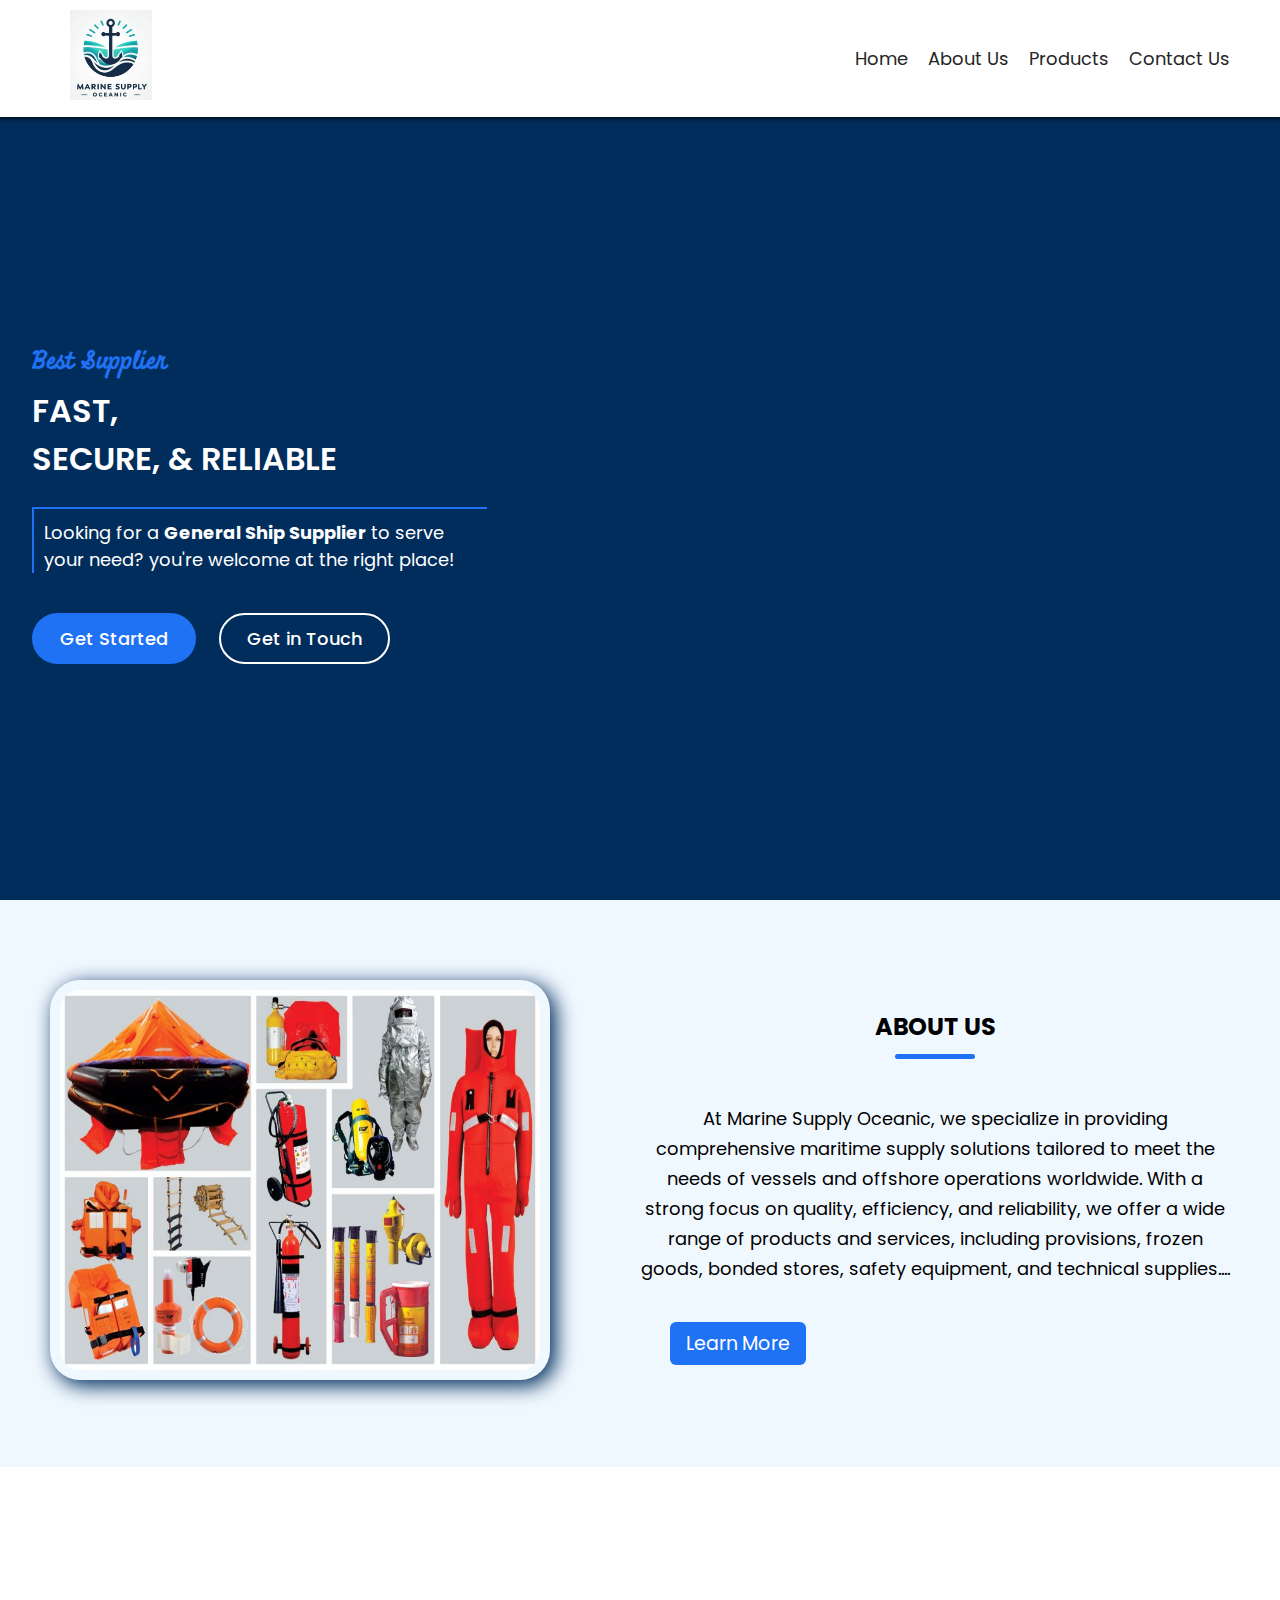
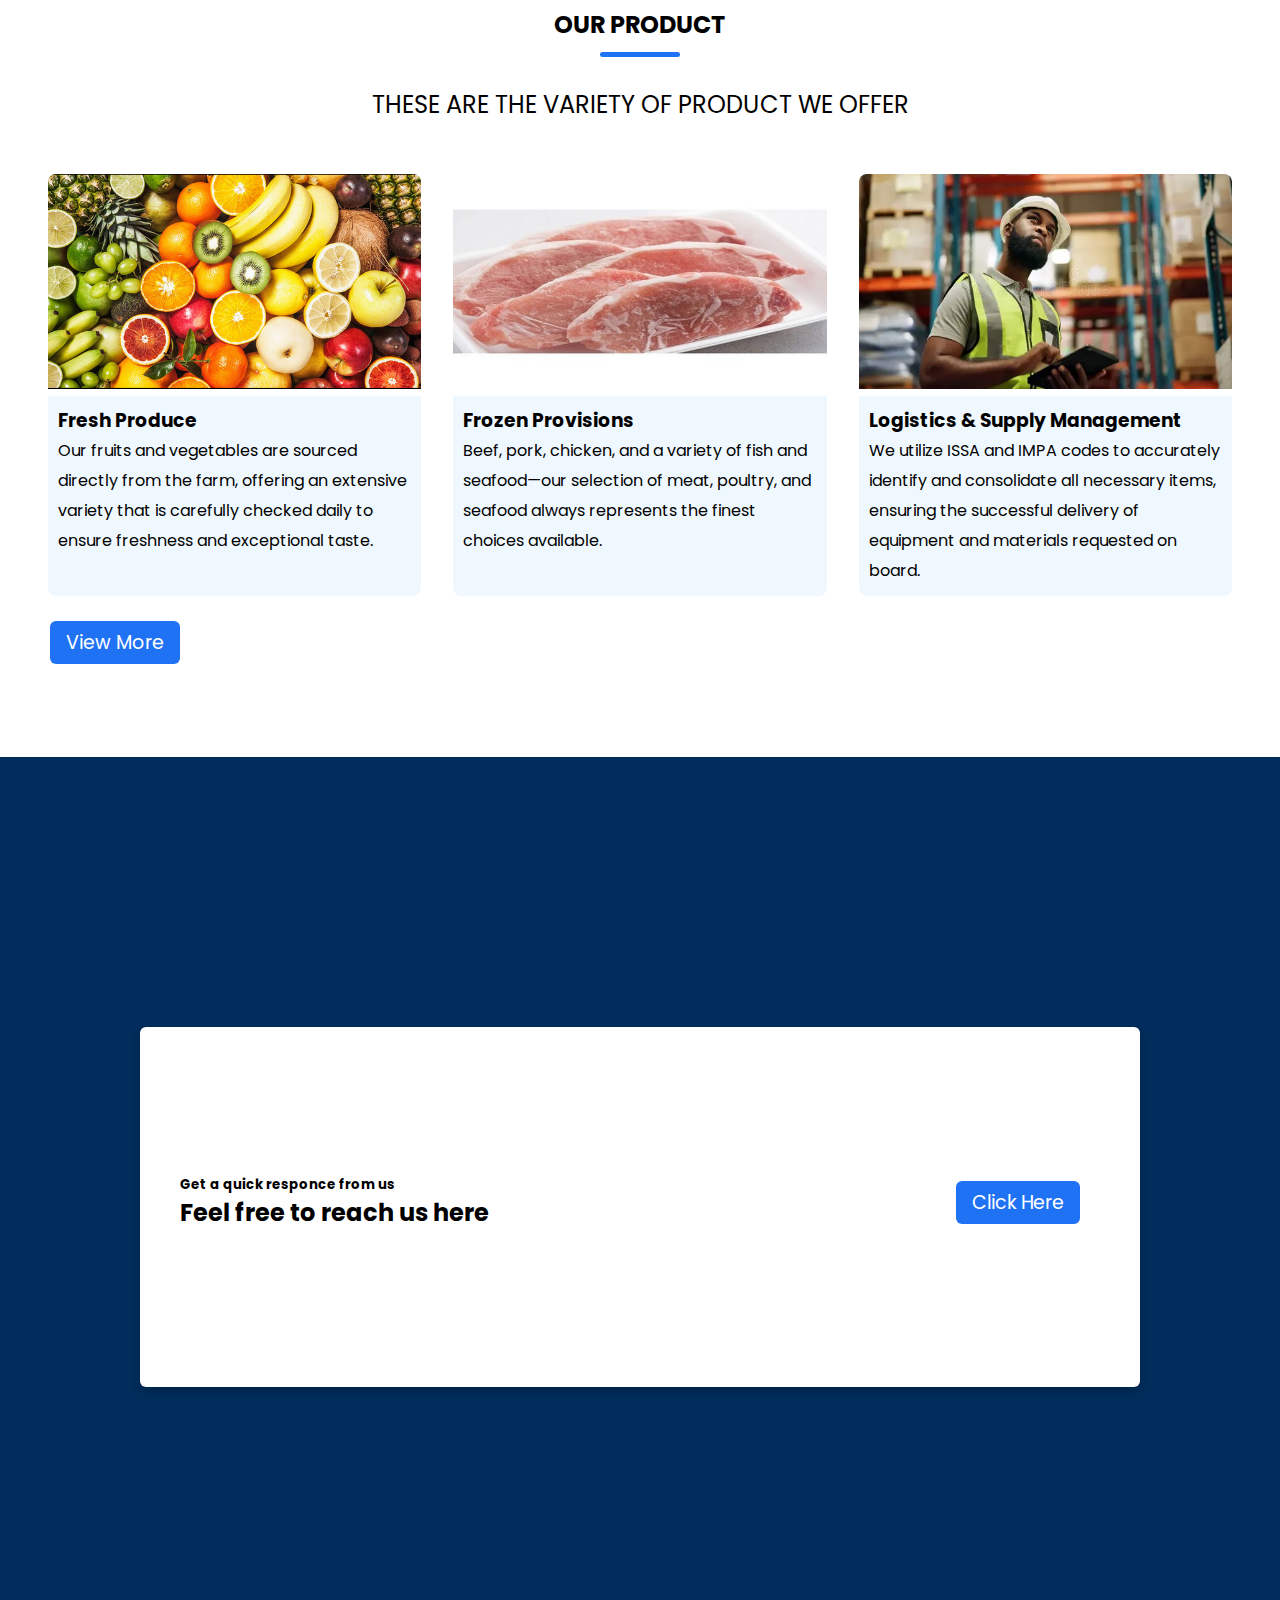
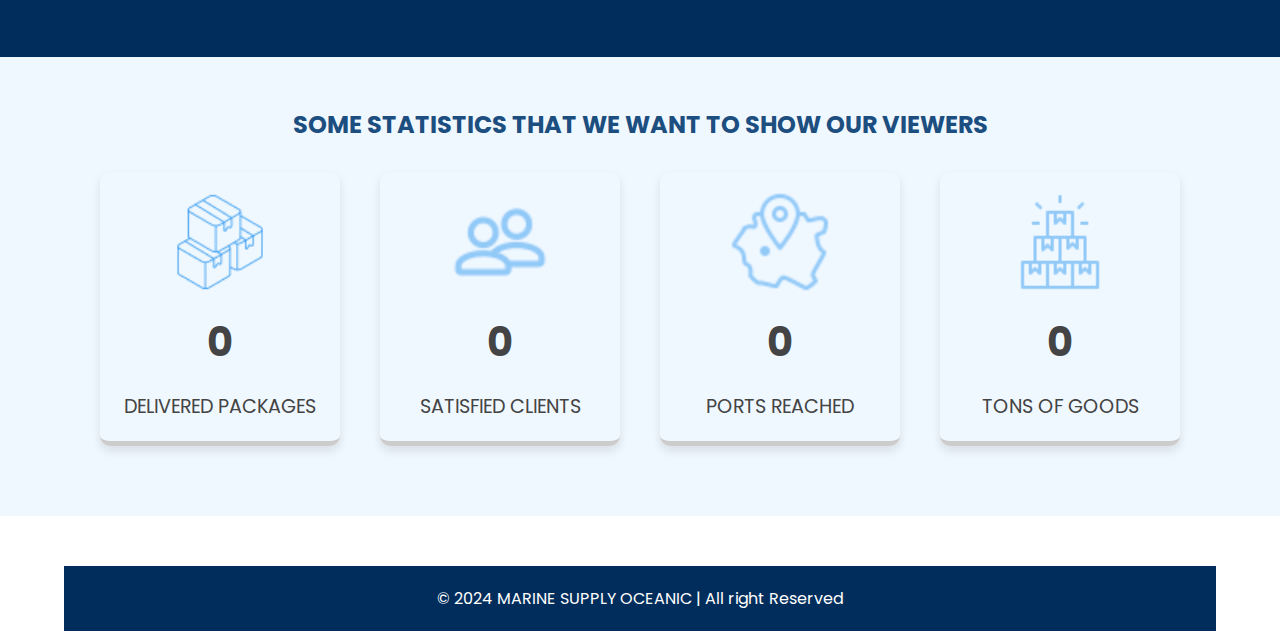
<file: index.html>
<!DOCTYPE html>
<!-- Coding by CodingNepal - youtube.com/@codingnepal -->
<html lang="en">
  <head>
    <meta charset="UTF-8" />
    <meta name="viewport" content="width=device-width, initial-scale=1.0" />
    <meta name="description" content="Marine Supply Oceanic offers reliable and comprehensive maritime supply solutions for vessels and offshore operations. Quality provisions, safety supplies, and technical support.">
    <title>Marine Supply Oceanic - Quality Maritime Supplies & Services</title>
    <!-- For PNG favicon -->
    <link rel="icon" type="image/png" href="images/favicon.jpg">

    <!-- Linking Font Awesome for icons -->
    <link rel="stylesheet" href="https://cdnjs.cloudflare.com/ajax/libs/font-awesome/6.6.0/css/all.min.css" />
    <link rel="stylesheet" href="https://cdnjs.cloudflare.com/ajax/libs/font-awesome/5.15.2/css/all.min.css" />

    <!-- Linking Swiper CSS -->
    <link rel="stylesheet" href="https://cdn.jsdelivr.net/npm/swiper@11/swiper-bundle.min.css" />
    <link rel="stylesheet" href="style.css" />
    <link rel="stylesheet" href="contact.css"> 
    <link rel="stylesheet" href="stats.css"> 
    <link rel="stylesheet" href="mobile.css"> 
    <!-- <link rel="stylesheet" href="animations.css"> -->
    <script type="application/ld+json">
      {
        "@context": "https://schema.org",
        "@type": "Organization",
        "name": "Marine Supply Oceanic",
        "url": "https://marinesupplyoceanic.com",
        "logo": "https://marinesupplyoceanic.com/images/logo.png",
        "sameAs": [
        
          "https://www.facebook.com/MarineSupplyOceanic",
          "https://www.instagram.com/MarineSupplyOceanic"
        ],
        "contactPoint": {
          "@type": "ContactPoint",
          "telephone": "+225 05 04 81 66 00",
          "contactType": "Customer Service"
        }
      }
    </script>
  </head>
  <body>
    <!-- Header / Navbar -->
    <header>
      <nav class="navbar">
        <a href="index.html" class="nav-logo">
          <img src="images/logoMarine.jpg" alt="Marine Supply Oceanic Logo">
          <!-- <h2 class="logo-text">MARINESUPPLY<span>OCEANIC</span></h2> -->
        </a>

        <ul class="nav-menu">

          <li class="nav-item">
            <a href="#" class="nav-link">Home</a>
          </li>
          <li class="nav-item">
            <a href="#about" class="nav-link">About Us</a>
          </li>
          <li class="nav-item">
            <a href="#product" class="nav-link">Products</a>
          </li>
 
          <li class="nav-item">
            <a href="#contact" class="nav-link">Contact Us</a>
          </li>
        </ul>

        <button id="menu-open-button" class="fas fa-bars"></button>
      </nav>
    </header>

    <main>
      <!-- Hero section -->
      <section class="hero-section">
        <div class="section-content">
          <div class="hero-details">
            <h2 class="title">Best Supplier</h2>
            <h3 class="subtitle">FAST,<br>SECURE, & RELIABLE</h3>
            <p class="description" style="border-top: 2px solid #2072f5; border-left: 2px solid #2072f5; border-bottom: none; border-right: none; padding: 10px 0 0 10px;">Looking for a <b>General Ship Supplier</b> to serve your need? you're welcome at the right place!</p>

            <div class="buttons">
              <a href="#about" class="button order-now">Get Started</a>
              <a href="#contact" class="button contact-us">Get in Touch</a>
            </div>
          </div>
          
          <!-- <div class="hero-image-wrapper">
            <img src="images/Screenshot_2024-10-14_171955-removebg-preview.png" alt="shipping" class="hero-image" />
          </div> -->
        </div>
      </section>

      <!-- About section -->
      <section class="about-section" id="about">
        <div class="section-content fade-in">
          <div class="about-image-wrapper">
            <img src="images/general-ship-04.jpg" alt="About" class="about-image" />
          </div>
          <div class="about-details">
              <h2 class="section-title">About Us</h2>
              <p class="text">At Marine Supply Oceanic, we specialize in providing comprehensive maritime supply solutions tailored to meet the needs of vessels and offshore operations worldwide. With a strong focus on quality, efficiency, and reliability, we offer a wide range of products and services, including provisions, frozen goods, bonded stores, safety equipment, and technical supplies....</p>
              <a href="about_us.html" class="button read-more" ;">Learn More</a>
          </div>
        </div>
      </section>

      <!-- Product section -->
      <section class="gallery-section fade-in" id="product">
        <h2 class="section-title">Our Product</h2>
        <p class="section-Stitle">these are the variety of product we offer</p>
        <div class="section-content">
          <div class="gallery-list">
            <div class="gallery-item fade-in">
                <div class="Timage">
                  <img src="images/2-2-2-3foodgroups_fruits_detailfeature.jpg" alt="Gallery Image" class="gallery-image" />
                </div>

                <div class="Texts">
                  <h3>Fresh Produce</h3>
                  <p>Our fruits and vegetables are sourced directly from the farm, offering an extensive variety that is carefully checked daily to ensure freshness and exceptional taste.</p>  
                </div>
            </div>
            
            <div class="gallery-item fade-in">
                <div class="Timage">
                  <img src="images/frozen-meat.jpg" alt="Gallery Image" class="gallery-image" />
                </div>

                <div class="Texts">
                  <h3>Frozen Provisions</h3>
                  <p>Beef, pork, chicken, and a variety of fish and seafood—our selection of meat, poultry, and seafood always represents the finest choices available.</p>
                </div>
            </div>

            <div class="gallery-item fade-in">
                <div class="Timage">
                  <img src="images/supply-chain-warehouse-black-man-tablet-inspection-inventory-online-stock-manufacturing-distribution-person-digital-321054915.webp" alt="Gallery Image" class="gallery-image" />
                </div>

                <div class="Texts">
                   <h3>Logistics & Supply Management</h3>  
                   <p>We utilize ISSA and IMPA codes to accurately identify and consolidate all necessary items, ensuring the successful delivery of equipment and materials requested on board.</p>
                </div>
            </div>
          </div> 
        </div>
        
        <div class="btn">
          <a href="products.html" class="button"; style="margin-left: 50px;"">View More</a>
        </div>
      </section>

      <!-- Contact section -->
      <section class="contact-section fade-in" id="contact">
        <div class="Ccontainer">
          <div class="conta1">
            <h5>Get a quick responce from us</h5>
            <h2>Feel free to reach us here</h2>
          </div>

          <div class="conta2">
            <a href="contact_us.html" class="button">Click Here</a>
          </div>
        </div>
      </section>

      <section class="statistics-section fade-in">
        <h2>Some statistics that we want to show our viewers</h2>
        <!-- <p></p> -->
        <div class="stats-container">
          <div class="stat">
            <div class="icon"><img src="images/icons8-packages-68.png" alt=""></div>
            <p class="stat-number" id="packages">0</p>
            <p class="stat-label">Delivered Packages</p>
          </div>
          <div class="stat">
            <div class="icon"><img style="opacity: 50%;" src="images/icons8-friends-50.png" alt=""></div>
            <p class="stat-number" id="clients">0</p>
            <p class="stat-label">Satisfied Clients</p>
          </div>
          <div class="stat">
            <div class="icon"><img style="opacity: 50%;" src="images/icons8-country-50.png" alt=""></div>
            <p class="stat-number" id="ports">0</p>
            <p class="stat-label">Ports Reached</p>
          </div>
          <div class="stat">
            <div class="icon"><img style="opacity: 50%;" src="images/icons8-goods-64.png" alt=""></div>
            <p class="stat-number" id="goods">0</p>
            <p class="stat-label">Tons of Goods</p>
          </div>
        </div>
      </section>

      <!-- Footer section -->
      <footer class="footer">
        <div class="container2">
          <div class="footer-bottom">
             &copy; 2024 MARINE SUPPLY OCEANIC | All right Reserved
          </div>  
        </div>   
        
        <div class="scroll_btn">
          <img src="images/icons8-arrow-up-38.png" alt="upBtn">
        </div>
      </footer>
    </main>

    <!-- Linking Swiper script -->
    <script src="https://cdn.jsdelivr.net/npm/swiper@11/swiper-bundle.min.js"></script>
    <!-- Linking custom script -->
    <script src="script.js"></script>
    
    <!-- <script>
    </script>  -->
  </body>
</html>
</file>
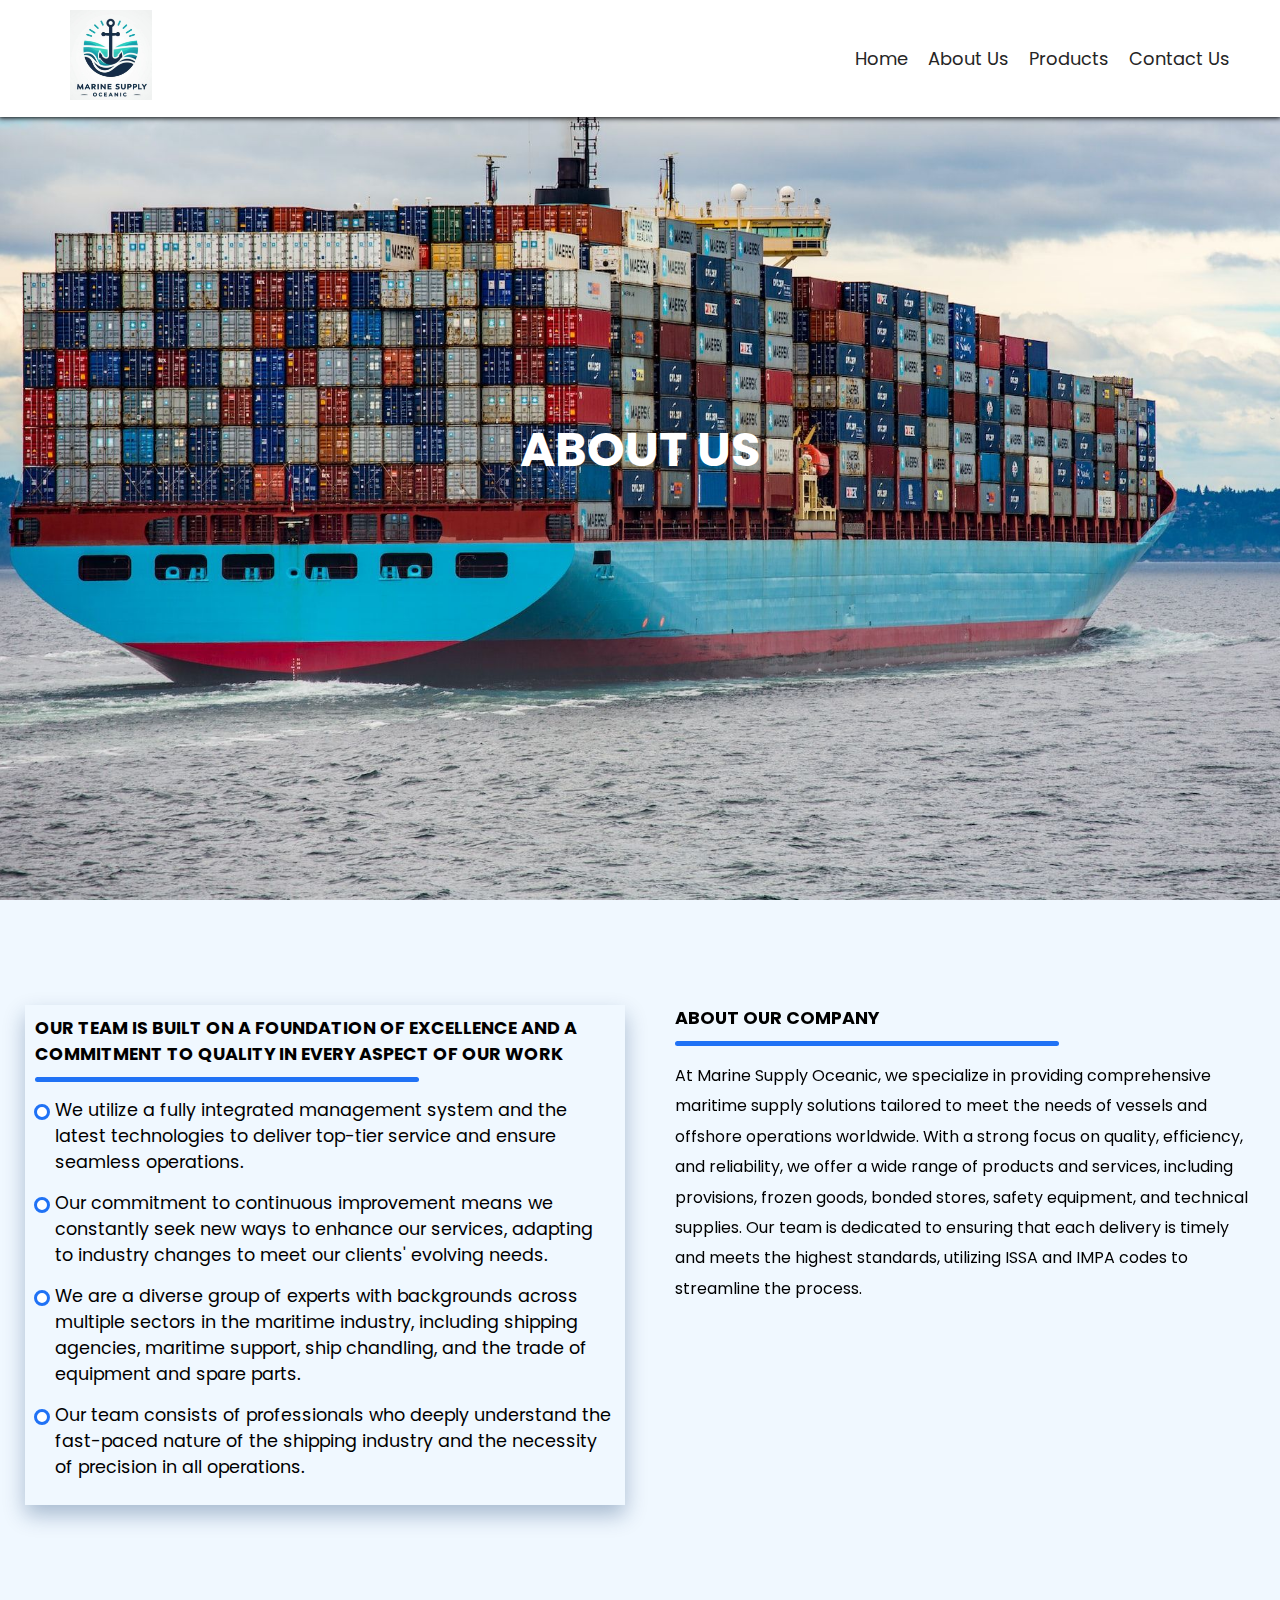
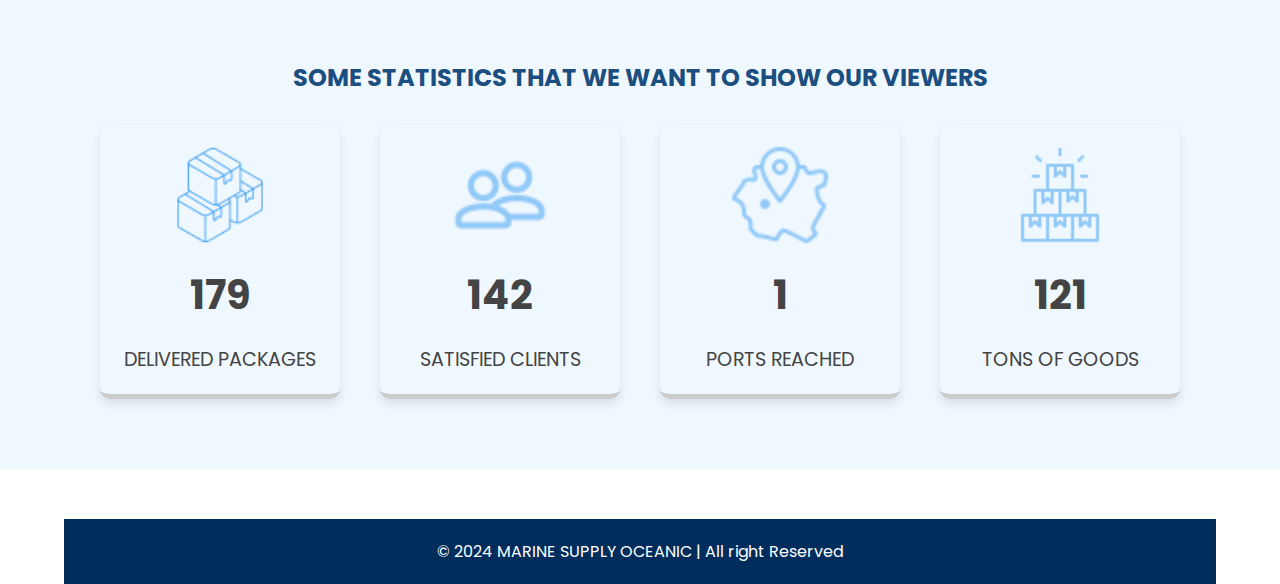
<file: about_us.html>
<!DOCTYPE html>
<html lang="en">
<head>
    <meta charset="UTF-8">
    <meta name="viewport" content="width=device-width, initial-scale=1.0">
    <meta name="description" content="Learn more about Marine Supply Oceanic, your trusted provider of maritime supply solutions for vessels and offshore operations worldwide.">
    <title>Marine Supply Oceanic - Quality Maritime Supplies & Services</title>
    <!-- Linking Font Awesome for icons -->
    <link rel="stylesheet" href="https://cdnjs.cloudflare.com/ajax/libs/font-awesome/6.6.0/css/all.min.css" />
    <link rel="stylesheet" href="https://cdnjs.cloudflare.com/ajax/libs/font-awesome/5.15.2/css/all.min.css" />

    <!-- Linking Swiper CSS -->
    <link rel="stylesheet" href="https://cdn.jsdelivr.net/npm/swiper@11/swiper-bundle.min.css" />
    <link rel="stylesheet" href="style.css" />
    <link rel="stylesheet" href="contact.css"> 
    <link rel="stylesheet" href="stats.css"> 
    <link rel="stylesheet" href="mobile.css"> 
</head>
<body>
      <!-- Header / Navbar -->
      <header>
        <nav class="navbar">
          <a href="index.html" class="nav-logo">
            <img src="images/logoMarine.jpg" alt="Marine Supply Oceanic Logo">
            <!-- <h2 class="logo-text">MARINESUPPLY<span>OCEANIC</span></h2> -->
          </a>
  
          <ul class="nav-menu">
            <button id="menu-close-button" class="fas fa-times"></button>
  
            <li class="nav-item">
              <a href="index.html" class="nav-link">Home</a>
            </li>
            <li class="nav-item">
              <a href="about_us.html" class="nav-link">About Us</a>
            </li>
            <li class="nav-item">
              <a href="products.html" class="nav-link">Products</a>
            </li>
   
            <li class="nav-item">
              <a href="contact_us.html" class="nav-link">Contact Us</a>
            </li>
          </ul>
  
          <button id="menu-open-button" class="fas fa-bars"></button>
        </nav>
      </header>

    <main>
        <!-- Hero section -->
        <section class="hero-section">
          <img src="images/container-ship-w1920x1280.jpg" alt="Container Ship in Marine Supply Oceanic Service" class="hero-background">
          <h1 class="hero-title">ABOUT US</h1>
        </section>

        <!-- About section
        <section class="about-section" id="about">
            <div class="section-content">
                <div class="about-image-wrapper">
                    <img src="images/general-ship-04.jpg" alt="About" class="about-image" />
                </div>
                
                <div class="about-details">
                    <h2 class="section-title">About Us</h2>
                    <p class="text">At Marine Supply Oceanic, we provide comprehensive <strong>maritime supply solutions</strong> for <strong>vessels</strong> and <strong>offshore operations</strong> worldwide, ensuring top-quality provisions, frozen goods, and safety equipment that meet industry standards.</p>
                </div>
            </div>
        </section> -->

        <section class="about-section2" id="about">
            <div class="section-content2">
                <div class="about-details2">
                    <h2 class="section-title2 HT">Our team is built on a foundation of excellence and a commitment to quality in every aspect of our work</h2>
                    <p class="text2">We utilize a fully integrated management system and the latest technologies to deliver top-tier service and ensure seamless operations.</p>
                    <p class="text2">Our commitment to continuous improvement means we constantly seek new ways to enhance our services, adapting to industry changes to meet our clients' evolving needs.</p>
                    <p class="text2">We are a diverse group of experts with backgrounds across multiple sectors in the maritime industry, including shipping agencies, maritime support, ship chandling, and the trade of equipment and spare parts.</p>
                    <p class="text2">Our team consists of professionals who deeply understand the fast-paced nature of the shipping industry and the necessity of precision in all operations.</p>
                </div>

                <div class="about-details2 sticky-details">
                    <h2 class="section-title2">About our company</h2>
                    <p class="text">At Marine Supply Oceanic, we specialize in providing comprehensive maritime supply solutions tailored to meet the needs of vessels and offshore operations worldwide. With a strong focus on quality, efficiency, and reliability, we offer a wide range of products and services, including provisions, frozen goods, bonded stores, safety equipment, and technical supplies. Our team is dedicated to ensuring that each delivery is timely and meets the highest standards, utilizing ISSA and IMPA codes to streamline the process.</p>
                </div>
            </div>
        </section>

      <section class="statistics-section">
        <h2>Some statistics that we want to show our viewers</h2>
        <!-- <p></p> -->
        <div class="stats-container">
          <div class="stat">
            <div class="icon"><img src="images/icons8-packages-68.png" alt=""></div>
            <p class="stat-number" id="packages">0</p>
            <p class="stat-label">Delivered Packages</p>
          </div>
          <div class="stat">
            <div class="icon"><img style="opacity: 50%;" src="images/icons8-friends-50.png" alt=""></div>
            <p class="stat-number" id="clients">0</p>
            <p class="stat-label">Satisfied Clients</p>
          </div>
          <div class="stat">
            <div class="icon"><img style="opacity: 50%;" src="images/icons8-country-50.png" alt=""></div>
            <p class="stat-number" id="ports">0</p>
            <p class="stat-label">Ports Reached</p>
          </div>
          <div class="stat">
            <div class="icon"><img style="opacity: 50%;" src="images/icons8-goods-64.png" alt=""></div>
            <p class="stat-number" id="goods">0</p>
            <p class="stat-label">Tons of Goods</p>
          </div>
        </div>
      </section>

           <!-- Footer section -->
      <footer class="footer">
        <div class="container2">
          <div class="footer-bottom">
             &copy; 2024 MARINE SUPPLY OCEANIC | All right Reserved
          </div>  
        </div>   
        
        <div class="scroll_btn">
          <img src="images/icons8-arrow-up-38.png" alt="upBtn">
        </div>
      </footer>
    </main>

      <!-- Linking Swiper script -->
      <script src="https://cdn.jsdelivr.net/npm/swiper@11/swiper-bundle.min.js"></script>
      <!-- Linking custom script -->
      <script src="script.js"></script>
      
      <script>
        function countUp(elementId, start, end, duration) {
          let element = document.getElementById(elementId);
          let range = end - start;
          let increment = end > start ? 1 : -1;
          let stepTime = Math.abs(Math.floor(duration / range));
          
          let current = start;
          let timer = setInterval(function() {
            current += increment;
            element.innerText = current;
            if (current == end) {
              clearInterval(timer);
            }
          }, stepTime);
        }
      
        // Start the counters when the page loads
        window.onload = function() {
          countUp("packages", 0, 250, 1000); // 2 seconds for Packages Delivered
          countUp("clients", 0, 200, 1000);  // 2 seconds for Satisfied Clients
          countUp("ports", 0, 2, 1000);     // 2 seconds for Ports Reach
          countUp("goods", 0, 150, 1000);    // 2 seconds for Tons of Goods
        };
      </script> 
</body>
</html>
</file>
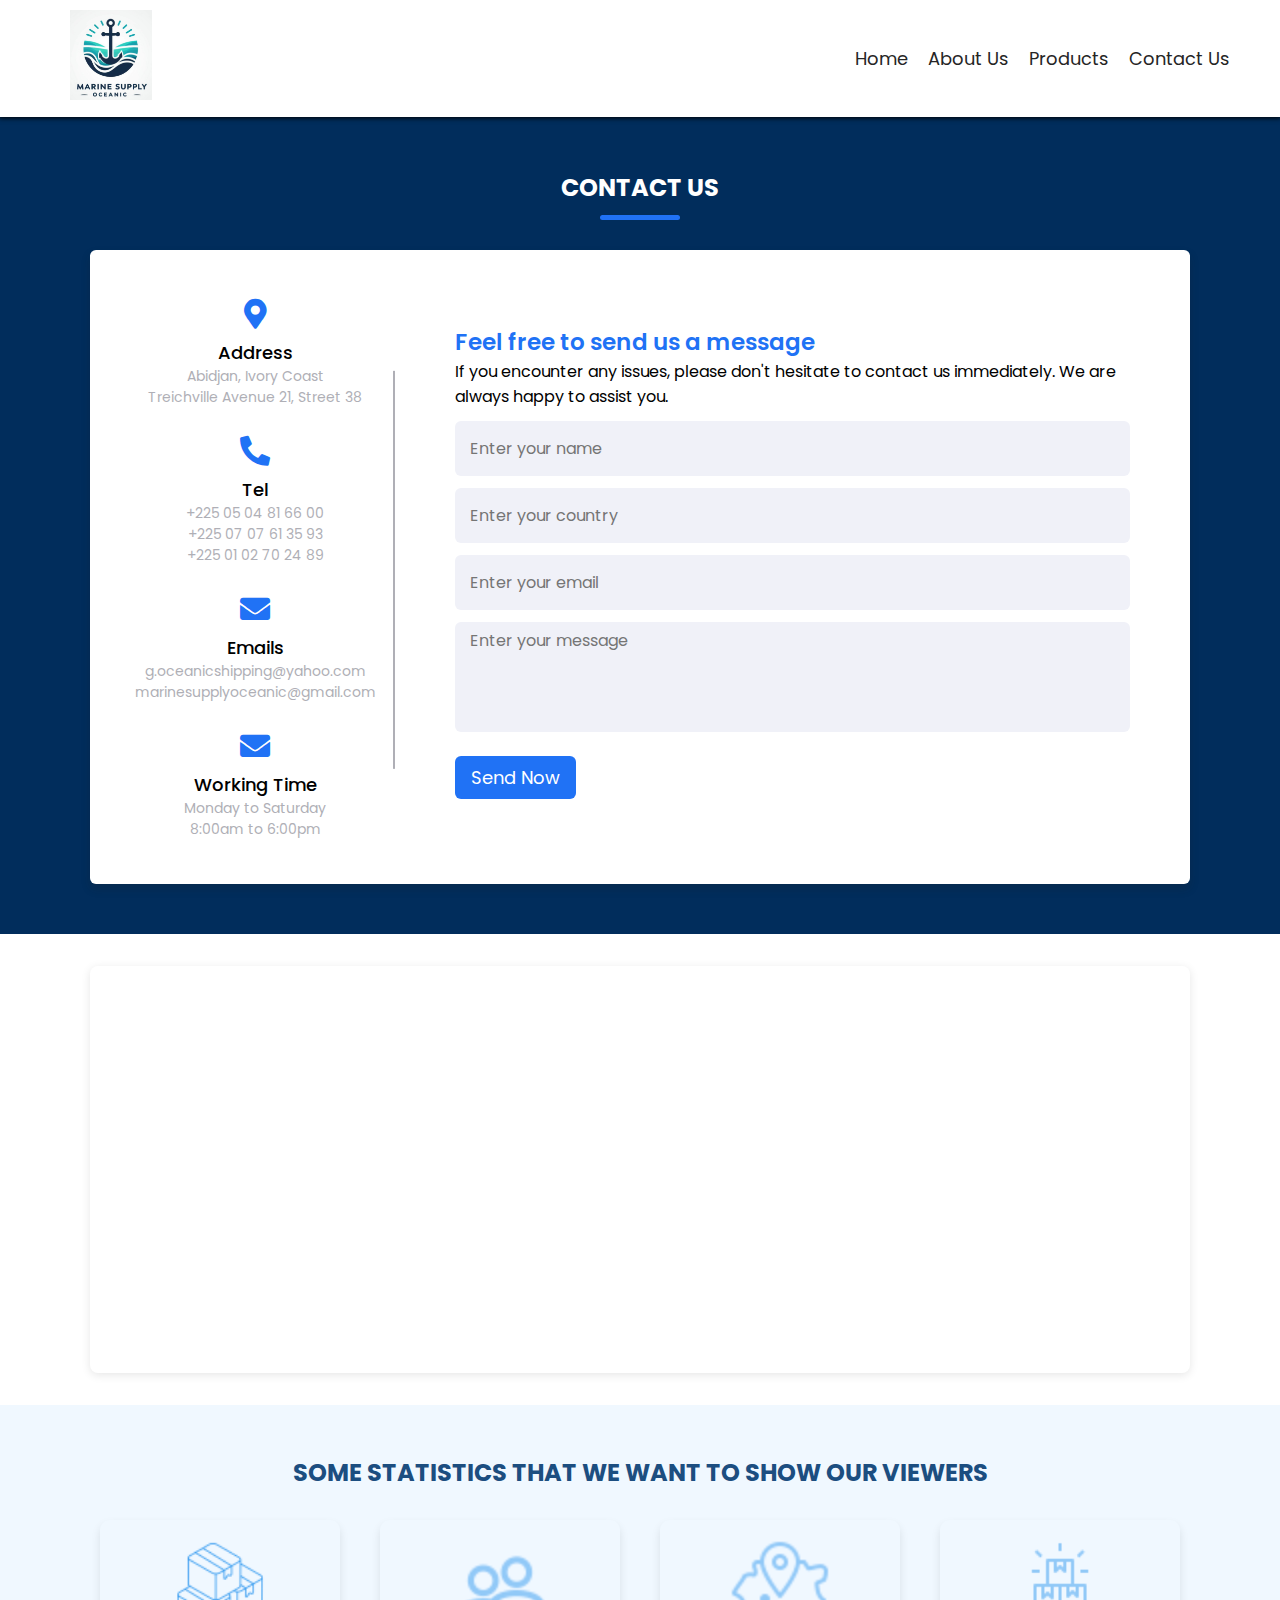
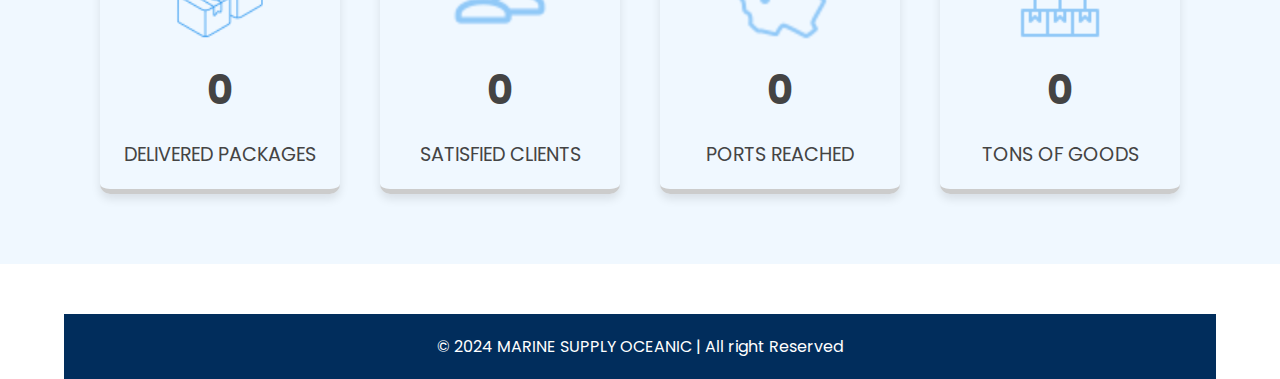
<file: contact_us.html>
<!DOCTYPE html>
<html lang="en">
<head>
    <meta charset="UTF-8" />
    <meta name="viewport" content="width=device-width, initial-scale=1.0" />
    <meta name="description" content="Marine Supply Oceanic offers reliable and comprehensive maritime supply solutions for vessels and offshore operations. Quality provisions, safety supplies, and technical support.">
    <title>Marine Supply Oceanic - Quality Maritime Supplies & Services</title>
    <!-- Linking Font Awesome for icons -->
    <link rel="stylesheet" href="https://cdnjs.cloudflare.com/ajax/libs/font-awesome/6.6.0/css/all.min.css" />
    <link rel="stylesheet" href="https://cdnjs.cloudflare.com/ajax/libs/font-awesome/5.15.2/css/all.min.css" />

    <!-- Linking Swiper CSS -->
    <link rel="stylesheet" href="https://cdn.jsdelivr.net/npm/swiper@11/swiper-bundle.min.css" />
    <link rel="stylesheet" href="style.css" />
    <link rel="stylesheet" href="contact.css"> 
    <link rel="stylesheet" href="stats.css"> 
    <link rel="stylesheet" href="mobile.css"> 
    <!-- <link rel="stylesheet" href="animations.css"> -->
    <script type="application/ld+json">
        {
        "@context": "https://schema.org",
        "@type": "Organization",
        "name": "Marine Supply Oceanic",
        "url": "https://marinesupplyoceanic.com",
        "logo": "https://marinesupplyoceanic.com/images/logo.png",
        "sameAs": [
        
            "https://www.facebook.com/MarineSupplyOceanic",
            "https://www.instagram.com/MarineSupplyOceanic"
        ],
        "contactPoint": {
            "@type": "ContactPoint",
            "telephone": "+225 05 04 81 66 00",
            "contactType": "Customer Service"
        }
        }
    </script>
</head>
<body>
    <!-- Header / Navbar -->
    <header>
        <nav class="navbar">
            <a href="index.html" class="nav-logo">
            <img src="images/logoMarine.jpg" alt="Marine Supply Oceanic Logo">
            <!-- <h2 class="logo-text">MARINESUPPLY<span>OCEANIC</span></h2> -->
            </a>

            <ul class="nav-menu">
            <button id="menu-close-button" class="fas fa-times"></button>

            <li class="nav-item">
                <a href="index.html" class="nav-link">Home</a>
            </li>
            <li class="nav-item">
                <a href="about_us.html" class="nav-link">About Us</a>
            </li>
            <li class="nav-item">
                <a href="products.html" class="nav-link">Products</a>
            </li>

            <li class="nav-item">
                <a href="contact_us.html" class="nav-link">Contact Us</a>
            </li>
            </ul>

            <button id="menu-open-button" class="fas fa-bars"></button>
        </nav>
    </header>
    
    <main>
            <!-- Contact section -->
        <section class="contact-section fade-in" id="contact">
            <h2 class="section-title">Contact Us</h2>

            <div class="container">
            <div class="content">
                <div class="left-side">
                <div class="address details">
                    <i class="fas fa-map-marker-alt"></i>
                    <div class="topic">Address</div>
                    <div class="text-one">Abidjan, Ivory Coast</div>
                    <div class="text-two">Treichville Avenue 21, Street 38</div>
                </div>
                <div class="phone details">
                    <i class="fas fa-phone-alt"></i>
                    <div class="topic">Tel</div>
                    <div class="text-one">+225 05 04 81 66 00</div>
                    <div class="text-two">+225 07 07 61 35 93</div>
                    <div class="text-two">+225 01 02 70 24 89</div>
                </div>
                <div class="email details">
                    <i class="fas fa-envelope"></i>
                    <div class="topic">Emails</div>
                    <div class="text-one">g.oceanicshipping@yahoo.com</div>
                    <div class="text-two">marinesupplyoceanic@gmail.com</div>
                </div>
                <div class="email details">
                    <i class="fas fa-envelope"></i>
                    <div class="topic">Working Time</div>
                    <div class="text-one">Monday to Saturday</div>
                    <div class="text-two">8:00am to 6:00pm</div>
                </div>
                </div>
                <div class="right-side">
                <div class="topic-text">Feel free to send us a message</div>
                <p>If you encounter any issues, please don't hesitate to contact us immediately. We are always happy to assist you.</p>
                <form action="https://formspree.io/f/xeoqdbkg" method="post">
                    <div class="input-box">
                    <input type="text" name="name" placeholder="Enter your name" required />
                    </div>
                    <div class="input-box">
                    <input type="text" name="country" placeholder="Enter your country" required />
                    </div>
                    <div class="input-box">
                    <input type="email" name="email" placeholder="Enter your email" required />
                    </div>
                    <div class="input-box message-box">
                    <textarea name="message" placeholder="Enter your message" required></textarea>
                    </div>
                    <div class="button">
                    <input type="submit" value="Send Now" />
                    </div>
                </form>
                </div>
            </div>
            </div>
        </section>

        <!-- Google Maps Section -->
        <section class="map-section fade-in">
            <div class="map-container">
                <iframe 
                    src="https://www.google.com/maps/embed?pb=!1m18!1m12!1m3!1d3972.4876718947687!2d-4.005499024477837!3d5.2875146377999825!2m3!1f0!2f0!3f0!3m2!1i1024!2i768!4f13.1!3m3!1m2!1s0xfc1eb5df6fd7c49%3A0x75d243e5c10e7e44!2sTreichville%20Avenue%2021%2C%20Street%2038%2C%20Abidjan%2C%20Ivory%20Coast!5e0!3m2!1sen!2sus!4v1710425935337!5m2!1sen!2sus" 
                    width="100%" 
                    height="400" 
                    style="border:0;" 
                    allowfullscreen="" 
                    loading="lazy" 
                    referrerpolicy="no-referrer-when-downgrade">
                </iframe>
            </div>
        </section>

        
        <section class="statistics-section fade-in">
            <h2>Some statistics that we want to show our viewers</h2>
            <!-- <p></p> -->
            <div class="stats-container">
            <div class="stat">
                <div class="icon"><img src="images/icons8-packages-68.png" alt=""></div>
                <p class="stat-number" id="packages">0</p>
                <p class="stat-label">Delivered Packages</p>
            </div>
            <div class="stat">
                <div class="icon"><img style="opacity: 50%;" src="images/icons8-friends-50.png" alt=""></div>
                <p class="stat-number" id="clients">0</p>
                <p class="stat-label">Satisfied Clients</p>
            </div>
            <div class="stat">
                <div class="icon"><img style="opacity: 50%;" src="images/icons8-country-50.png" alt=""></div>
                <p class="stat-number" id="ports">0</p>
                <p class="stat-label">Ports Reached</p>
            </div>
            <div class="stat">
                <div class="icon"><img style="opacity: 50%;" src="images/icons8-goods-64.png" alt=""></div>
                <p class="stat-number" id="goods">0</p>
                <p class="stat-label">Tons of Goods</p>
            </div>
            </div>
        </section>

        <!-- Footer section -->
        <footer class="footer">
            <div class="container2">
            <div class="footer-bottom">
                &copy; 2024 MARINE SUPPLY OCEANIC | All right Reserved
            </div>  
            </div>   
            
            <div class="scroll_btn">
            <img src="images/icons8-arrow-up-38.png" alt="upBtn">
            </div>
        </footer>
    </main>

    <!-- Linking Swiper script -->
    <script src="https://cdn.jsdelivr.net/npm/swiper@11/swiper-bundle.min.js"></script>
    <!-- Linking custom script -->
    <script src="script.js"></script>

</body>
</html>
</file>
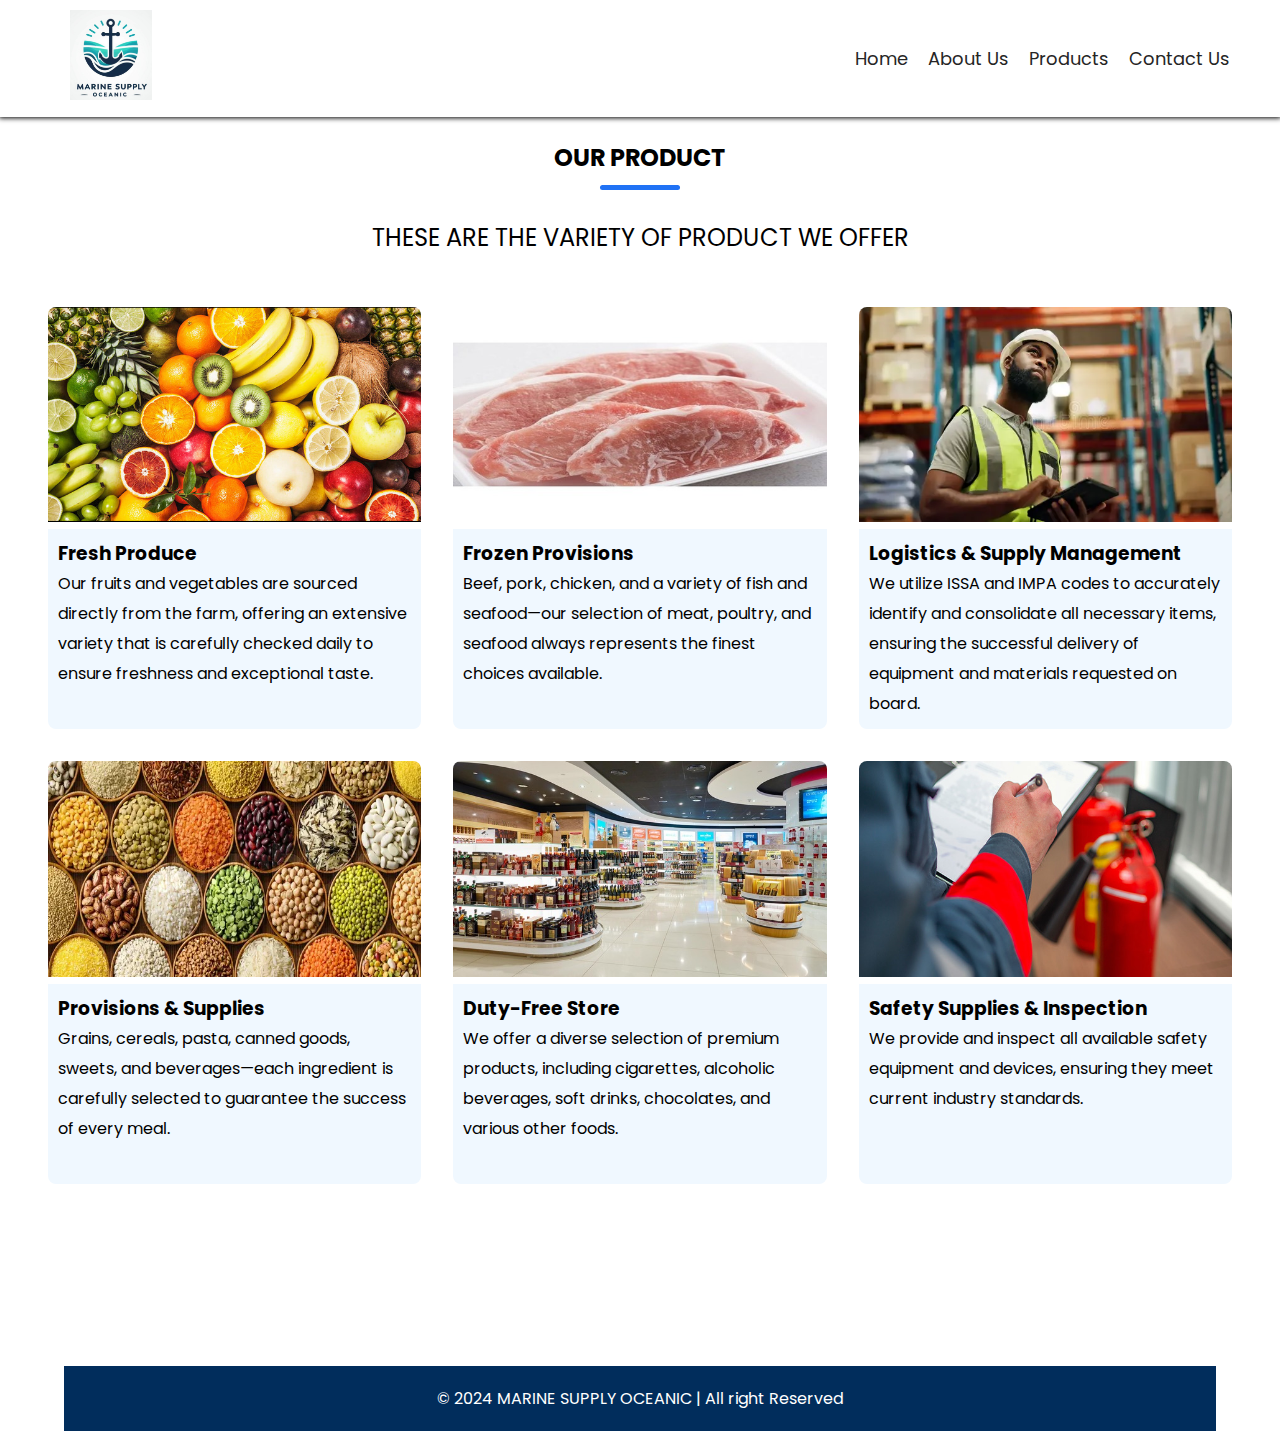
<file: products.html>
<!DOCTYPE html>
<!-- Coding by CodingNepal - youtube.com/@codingnepal -->
<html lang="en">
  <head>
    <meta charset="UTF-8" />
    <meta name="viewport" content="width=device-width, initial-scale=1.0" />
    <meta name="description" content="Marine Supply Oceanic offers reliable and comprehensive maritime supply solutions for vessels and offshore operations. Quality provisions, safety supplies, and technical support.">
    <title>Marine Supply Oceanic - Quality Maritime Supplies & Services</title>
    <!-- Linking Font Awesome for icons -->
    <link rel="stylesheet" href="https://cdnjs.cloudflare.com/ajax/libs/font-awesome/6.6.0/css/all.min.css" />
    <link rel="stylesheet" href="https://cdnjs.cloudflare.com/ajax/libs/font-awesome/5.15.2/css/all.min.css" />

    <!-- Linking Swiper CSS -->
    <link rel="stylesheet" href="https://cdn.jsdelivr.net/npm/swiper@11/swiper-bundle.min.css" />
    <link rel="stylesheet" href="style.css" />
    <link rel="stylesheet" href="contact.css"> 
    <link rel="stylesheet" href="stats.css"> 
    <link rel="stylesheet" href="mobile.css"> 
    <!-- <link rel="stylesheet" href="animations.css"> -->
    <script type="application/ld+json">
      {
        "@context": "https://schema.org",
        "@type": "Organization",
        "name": "Marine Supply Oceanic",
        "url": "https://marinesupplyoceanic.com",
        "logo": "https://marinesupplyoceanic.com/images/logo.png",
        "sameAs": [
        
          "https://www.facebook.com/MarineSupplyOceanic",
          "https://www.instagram.com/MarineSupplyOceanic"
        ],
        "contactPoint": {
          "@type": "ContactPoint",
          "telephone": "+225 05 04 81 66 00",
          "contactType": "Customer Service"
        }
      }
    </script>
  </head>
  <body>
    <!-- Header / Navbar -->
    <header>
      <nav class="navbar">
        <a href="index.html" class="nav-logo">
          <img src="images/logoMarine.jpg" alt="Marine Supply Oceanic Logo">
          <!-- <h2 class="logo-text">MARINESUPPLY<span>OCEANIC</span></h2> -->
        </a>

        <ul class="nav-menu">
          <button id="menu-close-button" class="fas fa-times"></button>

          <li class="nav-item">
            <a href="index.html" class="nav-link">Home</a>
          </li>
          <li class="nav-item">
            <a href="about_us.html" class="nav-link">About Us</a>
          </li>
          <li class="nav-item">
            <a href="products.html" class="nav-link">Products</a>
          </li>
 
          <li class="nav-item">
            <a href="contact_us.html" class="nav-link">Contact Us</a>
          </li>
        </ul>

        <button id="menu-open-button" class="fas fa-bars"></button>
      </nav>
    </header>

    <main>
      <!-- Product section -->
      <section class="gallery-section fade-in" id="product">
        <h2 class="section-title">Our Product</h2>
        <p class="section-Stitle">these are the variety of product we offer</p>
        <div class="section-content">
          <div class="gallery-list">
            <div class="gallery-item fade-in">
                <div class="Timage">
                  <img src="images/2-2-2-3foodgroups_fruits_detailfeature.jpg" alt="Gallery Image" class="gallery-image" />
                </div>

                <div class="Texts">
                  <h3>Fresh Produce</h3>
                  <p>Our fruits and vegetables are sourced directly from the farm, offering an extensive variety that is carefully checked daily to ensure freshness and exceptional taste.</p>  
                </div>
            </div>
            <div class="gallery-item fade-in">
                <div class="Timage">
                  <img src="images/frozen-meat.jpg" alt="Gallery Image" class="gallery-image" />
                </div>

                <div class="Texts">
                  <h3>Frozen Provisions</h3>
                  <p>Beef, pork, chicken, and a variety of fish and seafood—our selection of meat, poultry, and seafood always represents the finest choices available.</p>
                </div>
            </div>
            <div class="gallery-item fade-in">
                <div class="Timage">
                  <img src="images/supply-chain-warehouse-black-man-tablet-inspection-inventory-online-stock-manufacturing-distribution-person-digital-321054915.webp" alt="Gallery Image" class="gallery-image" />
                </div>

                <div class="Texts">
                   <h3>Logistics & Supply Management</h3>  
                   <p>We utilize ISSA and IMPA codes to accurately identify and consolidate all necessary items, ensuring the successful delivery of equipment and materials requested on board.</p>
                </div>
            </div>
            <div class="gallery-item fade-in">
                <div class="Timage">
                  <img src="images/COLOURBOX47471689.webp" alt="Gallery Image" class="gallery-image" />
                </div>

                <div class="Texts">
                  <h3>Provisions & Supplies</h3>
                  <p>Grains, cereals, pasta, canned goods, sweets, and beverages—each ingredient is carefully selected to guarantee the success of every meal.</p>  
                </div>
            </div>
            <div class="gallery-item fade-in">
                <div class="Timage">
                  <img src="images/1-DutyFree-shutterstock_562900015.jpg" alt="Gallery Image" class="gallery-image" />
                </div>

                <div class="Texts">
                  <h3>Duty-Free Store</h3>
                  <p>We offer a diverse selection of premium products, including cigarettes, alcoholic beverages, soft drinks, chocolates, and various other foods.</p>  
                </div>
            </div>
            <div class="gallery-item fade-in">
                <div class="Timage">
                  <img src="images/adobestock_262333851_web.jpg" alt="Gallery Image" class="gallery-image" />
                </div>

                <div class="Texts">
                  <h3>Safety Supplies & Inspection</h3>
                  <p>We provide and inspect all available safety equipment and devices, ensuring they meet current industry standards.</p>  
                </div>
            </div>
        </div>
      </section>

      <!-- Footer section -->
      <footer class="footer">
        <div class="container2">
          <div class="footer-bottom">
             &copy; 2024 MARINE SUPPLY OCEANIC | All right Reserved
          </div>  
        </div>   
        
        <div class="scroll_btn">
          <img src="images/icons8-arrow-up-38.png" alt="upBtn">
        </div>
      </footer>
    </main>

    <!-- Linking Swiper script -->
    <script src="https://cdn.jsdelivr.net/npm/swiper@11/swiper-bundle.min.js"></script>
    <!-- Linking custom script -->
    <script src="script.js"></script>
    
    <!-- <script>
    </script>  -->
  </body>
</html>
</file>
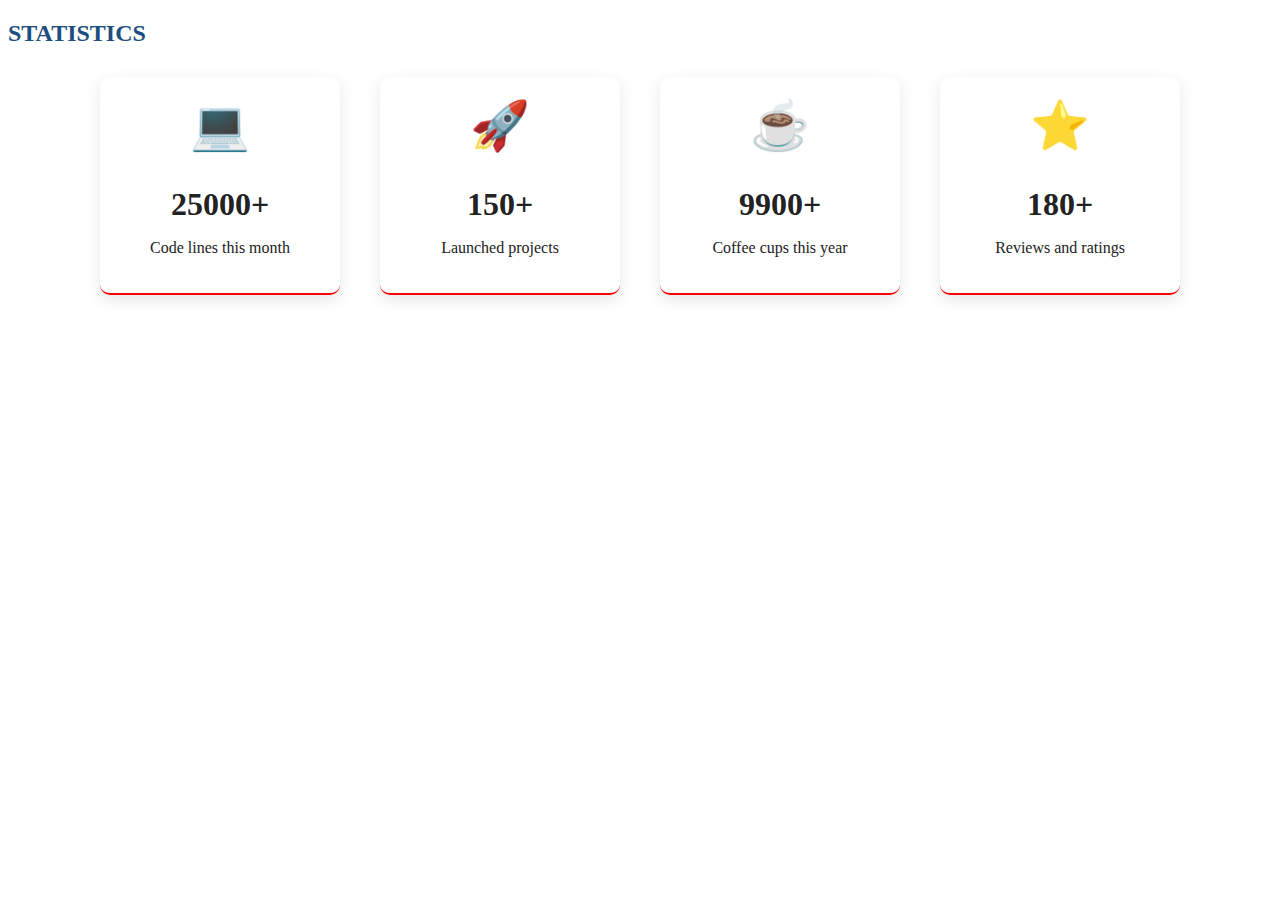
<file: statistic.html>
<!DOCTYPE html>
<html lang="en">
<head>
  <meta charset="UTF-8">
  <meta name="viewport" content="width=device-width, initial-scale=1.0">
  <title>Statistics Section</title>
  <link rel="stylesheet" href="stats.css">
</head>
<body>
    
  <section class="statistics">
    <h2>STATISTICS</h2>
    <div class="stats-grid">
      <div class="stat-item">
        <div class="icon">&#128187;</div>
        <h3>25000+</h3>
        <p>Code lines this month</p>
      </div>
      <div class="stat-item">
        <div class="icon">&#128640;</div>
        <h3>150+</h3>
        <p>Launched projects</p>
      </div>
      <div class="stat-item">
        <div class="icon">&#9749;</div>
        <h3>9900+</h3>
        <p>Coffee cups this year</p>
      </div>
      <div class="stat-item">
        <div class="icon">&#11088;</div>
        <h3>180+</h3>
        <p>Reviews and ratings</p>
      </div>
    </div>
  </section>
</body>
</html>
</file>
<file: style.css>
/* Google Fonts Link */
@import url('https://fonts.googleapis.com/css2?family=Miniver&family=Poppins:ital,wght@0,400;0,500;0,600;0,700;1,400&display=swap');

* {
  padding: 0;
  margin: 0;
  box-sizing: border-box;
  font-family: "Poppins", sans-serif;
  transition: all 0.3s ease;
}

:root {
  /* Colors */
  --white-color: #fff;
  --dark-color: #252525;
  --primary-color: #012D5C;
  --secondary-color: #2072f5;
  --secondary2-color: #f68b00;
  --light-pink-color: #faf4f5;
  --medium-gray-color: #ccc;
  --footer-bottom-bg-color: #343a40;

  /* Font size */
  --font-size-s: 0.9rem;
  --font-size-n: 1rem;
  --font-size-m: 1.12rem;
  --font-size-l: 1.5rem;
  --font-size-xl: 2rem;
  --font-size-xxl: 2.3rem;

  /* Font weight */
  --font-weight-normal: 400;
  --font-weight-medium: 500;
  --font-weight-semibold: 600;
  --font-weight-bold: 700;

  /* Border radius */
  --border-radius-s: 8px;
  --border-radius-m: 30px;
  --border-radius-circle: 50%;

  /* Site max width */
  --site-max-width: 1300px;
}

html {
  scroll-behavior: smooth;
}

/* Stylings for whole site */
ul {
  list-style: none;
}

a {
  text-decoration: none;
}

button {
  cursor: pointer;
  background: none;
  border: none;
}

img {
  width: 100%;
}

:where(section, footer) .section-content, .section-title2 {
  margin: 0 auto;
  padding: 0 20px;
  max-width: var(--site-max-width);
}

section .section-title, .section-title2 {
  text-align: center;
  padding: 90px 0 20px;
  text-transform: uppercase;
  font-size: var(--font-size-l);
}

section .section-title2, .text2 {
  text-align: left;
  margin-bottom: 15px;
  font-size: 1.1em;
}

section .text2 {
  margin-left: 20px;
}

section {
  position: relative;
}

section .text2::before {
  content: "";
  position: absolute;
  width: 10px;
  height: 10px;
  left: 34px;
  margin-top: 7px;
  border: 3px solid var(--secondary-color);
  background: #fff;
  border-radius: 50%;
}

section .text {
  line-height: 1.9em;
}

.section-Stitle {
  text-transform: uppercase;
  text-align: center;
  padding: 0px 0 20px;
  font-size: var(--font-size-l);
}

section .section-title::after {
  content: "";
  width: 80px;
  height: 5px;
  display: block;
  margin: 10px auto 10px;
  background: var(--secondary-color);
  border-radius: var(--border-radius-s);
}

section .section-title2::after {
  content: "";
  /* width: 80px; */
  width: 30vw;
  height: 5px;
  display: block;
  margin: 10px 0 10px;
  background: var(--secondary-color);
  border-radius: var(--border-radius-s);
}

/* section .section-title2::after {
} */

/* Navbar styling */
header {
  z-index: 5;
  position: fixed;
  background: var(--primary-color);
  box-shadow: 0 0 5px 1px;
  width: 100%;
}

header .navbar {
  display: flex;
  padding: 5px;
  align-items: center;
  margin: 0 auto;
  padding: 10px 50px;
  justify-content: space-between;
  /* max-width: var(--site-max-width); */
  background: #fff;
}

.navbar .nav-logo .logo-text {
  color: var(--white-color);
  font-size: var(--font-size-l);
  font-weight: var(--font-weight-semibold);
}

.navbar .nav-logo .logo-text span{
  color: var(--secondary-color);
}

.navbar .nav-menu {
  column-gap: 20px;
  display: flex;
}

.navbar .nav-menu .nav-link {
  padding: 10px 0px;
  color: var(--dark-color);
  font-size: var(--font-size-m);
  transition: 0.3s ease;
}

.navbar .nav-menu .nav-link:hover {
  color: var(--secondary-color);
  border-bottom: 2px var(--secondary-color) solid;
  border-width: 5px;
}

.navbar :where(#menu-open-button, #menu-close-button) {
  display: none;
}

.nav-logo img {
  max-height: 90px;
  margin-left: 20px;
  width: auto;
  object-fit: contain;
}

/* Hero section styling */
.hero-section {
  min-height: 100vh;
  /* background-image: url('/images/WhatsApp\ Image\ 2024-10-20\ at\ 23.56.10_5c9e3fe8.jpg'); */
  background-repeat: no-repeat;
  background-size: cover;
  background-position: center;
  width: 100%;
  max-width: 100vw;
  overflow-x: hidden;
  background-color: #012D5C;
}

.hero-section .section-content {
  display: flex;
  padding-top: 40px;
  align-items: center;
  min-height: 100vh;
  justify-content: space-between;
}

.hero-section .hero-details {
  color: var(--white-color);
}

.hero-section .hero-details .title {
  margin-top: 100px;
  /* font-size: var(--font-size-xxl); */
  color: var(--secondary-color);
  font-family: "Miniver", sans-serif;
}

.hero-section .hero-details .subtitle {
  margin-top: 8px;
  max-width: 70%;
  font-size: var(--font-size-xl);
  font-weight: var(--font-weight-semibold);
}

.hero-section .hero-details .description {
  max-width: 55%;
  margin: 24px 0 40px;
  font-size: var(--font-size-m);
}

.hero-section .hero-details .buttons {
  display: flex;
  gap: 23px;
}

.hero-section .hero-details .button {
  padding: 10px 26px;
  display: block;
  border: 2px solid transparent;
  border-radius: var(--border-radius-m);
  background: var(--secondary-color);
  color: var(--white-color);
  font-size: var(--font-size-m);
  font-weight: var(--font-weight-medium);
  transition: 0.3s ease;
}

.hero-section .hero-details .button:hover,
.hero-section .hero-details .button.contact-us {
  /* color: ; */
  border-color: var(--white-color);
  background: transparent;
}

.hero-section .hero-details .button.contact-us:hover {
  /* color: var(--primary-color); */
  background: var(--secondary-color);
  border-color: var(--secondary-color);
}

.hero-section .hero-image-wrapper {
  /* max-width: 500px; */
  /* margin-right: 190px; */
  margin-bottom: 50px;
  overflow-inline: hidden;
}

/* About section styling */
.about-section, .about-section2 {
  padding: 80px 0;
  background: #f0f8ff;
}

.about-section .section-content {
  display: flex;
  gap: 50px;
  padding: 0 50px;
  align-items: center;
  justify-content: space-between;
}

.about-section2 .section-content2 {
  display: flex;
  gap: 50px;
  padding: 25px;
  align-items: top;
  justify-content: space-between;
}

.about-section .about-image-wrapper .about-image {
  height: 400px;
  width: 500px;
  padding: 10px;
  /* object-fit: cover; */
  border-radius: var(--border-radius-m);
  box-shadow: 5px 5px 20px .8px var(--primary-color);

}

.about-section .about-details, .about-details2 {
  max-width: 50%;
}

.about-section .about-details .section-title, .section-title2 {
  padding: 0;
}

.about-section .about-details .text {
  line-height: 30px;
  margin: 45px 0px;
  text-align: center;
  font-size: var(--font-size-m);
}
/* ABOUT US */
.about-section .about-details2 .text2 {
  line-height: 30px;
  margin: 10px 0px 0px 0px;
  text-align: left;
  font-size: var(--font-size-m);
}

.about-details .button, .btn .button, .conta2 .button {
  color: #fff;
  font-size: 19px;
  /* outline: none; */
  width: 100%;
  border: none;
  padding: 8px 16px;
  border-radius: 6px;
  background: var(--secondary-color);
  margin: 0 0 0 30px;
  cursor: pointer;
  transition: all 0.3s ease;
}

.conta2 .button {
  margin: 0 0 0 0;
}

.about-details .button:hover, .btn .button:hover {
  background-color: #f0f8ff;
  border: 1px black solid;
  color: black;
}

/* Menu section styling */
.menu-section {
  color: var(--white-color);
  background: var(--dark-color);
  padding: 50px 0 100px;
}

.menu-section .menu-list {
  display: flex;
  gap: 110px;
  flex-wrap: wrap;
  align-items: center;
  justify-content: space-between;
}

.menu-section .menu-list .menu-item {
  display: flex;
  text-align: center;
  flex-direction: column;
  align-items: center;
  justify-content: space-between;
  width: calc(100% / 3 - 110px);
}

.menu-section .menu-list .menu-item .menu-image {
  width: 83%;
  aspect-ratio: 1;
  margin-bottom: 15px;
  object-fit: contain;
}

.menu-section .menu-list .menu-item .name {
  margin: 12px 0;
  font-size: var(--font-size-l);
  font-weight: var(--font-weight-semibold);
}

.menu-section .menu-list .menu-item .text {
  font-size: var(--font-size-m);
}

/* Testimonials section styling */
.testimonials-section {
  padding: 50px 0 100px;
  background: var(--light-pink-color);
}

.testimonials-section .slider-wrapper {
  overflow: hidden;
  margin: 0 60px 50px;
}

.testimonials-section .testimonial {
  user-select: none;
  padding: 35px;
  display: flex;
  flex-direction: column;
  justify-content: center;
  align-items: center;
  text-align: center;
}

.testimonials-section .testimonial .user-image {
  width: 180px;
  height: 180px;
  margin-bottom: 50px;
  object-fit: cover;
  border-radius: var(--border-radius-circle);
}

.testimonials-section .testimonial .name {
  margin-bottom: 16px;
  font-size: var(--font-size-m);
}

.testimonials-section .testimonial .feedback {
  line-height: 25px;
}

.testimonials-section .swiper-pagination-bullet {
  width: 15px;
  height: 15px;
  opacity: 1;
  background: var(--secondary-color);
}

.testimonials-section .swiper-slide-button {
  color: var(--secondary-color);
  margin-top: -50px;
  transition: 0.3s ease;
}

.testimonials-section .swiper-slide-button:hover {
  color: var(--primary-color);
}

/* Gallery section styling */
.gallery-section {
  padding: 50px 0 100px;
}

.gallery-section .gallery-list {
  display: flex;
  justify-content: center;
  gap: 32px;
  flex-wrap: wrap;
}

.gallery-section .gallery-item {
  overflow: hidden;
  border-radius: var(--border-radius-s);
  width: calc(100% / 3 - 32px);
}

.Texts {
  background-color: #f0f8ff;
  line-height: 30px;
  font-family: "Poppins", sans-serif;
  height: 200px;
  padding: 10px;
}

.Texts {
  padding-top: 10px;
}

.gallery-section .gallery-item .gallery-image {
  width: 100%;
  height: 100%;
  /* cursor: zoom-in; */
  transition: 0.3s ease;
}

.gallery-section .gallery-item:hover .gallery-image {
  transform: scale(1.06);
}

/* Contact section styling */
.contact-section {
  padding: 50px 0 50px;
  /* background: var(--light-pink-color); */
}

.contact-section .section-content {
  display: flex;
  gap: 48px;
  align-items: center;
  justify-content: space-between;
}

.contact-section .contact-info-list .contact-info {
  display: flex;
  gap: 20px;
  margin: 20px 0;
  align-items: center;
}

.contact-section .contact-info-list .contact-info i {
  font-size: var(--font-size-m);
}

.contact-section .contact-form .form-input {
  width: 100%;
  height: 50px;
  padding: 0 12px;
  outline: none;
  margin-bottom: 16px;
  font-size: var(--font-size-s);
  border-radius: var(--border-radius-s);
  border: 1px solid var(--medium-gray-color);
}

.contact-section .contact-form {
  max-width: 50%;
}

.contact-section .contact-form textarea.form-input {
  height: 100px;
  padding: 12px;
  resize: vertical;
}

.contact-section .contact-form .form-input:focus {
  border-color: var(--secondary-color);
  box-shadow: 0 0 0 2px var(--primary-color);
}

.contact-section .contact-form .submit-button {
  padding: 10px 28px;
  outline: none;
  margin-top: 10px;
  border: 1px solid var(--primary-color);
  border-radius: var(--border-radius-m);
  background: var(--primary-color);
  color: var(--white-color);
  font-size: var(--font-size-m);
  font-weight: var(--font-weight-medium);
  transition: 0.3s ease;
}

.contact-section .contact-form .submit-button:hover {
  color: var(--primary-color);
  background: transparent;
}

.container2 {
  max-width: 1300px;
  width: 90%;
  margin: 0 auto;
}

/* Improve accessibility with focus styles */
:focus {
  outline: 2px solid var(--primary-color);
  outline-offset: 2px;
}

.hero-section2 {
    position: relative;
    min-height: 90vh;
    overflow: hidden;
}

.hero-background {
    position: absolute;
    top: 0;
    left: 0;
    width: 100%;
    height: 100%;
    object-fit: cover;
}

.hero-title {
    position: absolute;
    top: 50%;
    left: 50%;
    transform: translate(-50%, -50%);
    color: white;
    font-size: 3rem;
    width: 250px;
    font-weight: bold;
    text-align: center;
}

.section-content {
    position: relative;
}

.sticky-details {
    position: sticky;
    top: 100px;
    align-self: flex-start;
    max-height: calc(170vh - 40px); 
    overflow-y: auto;
  }

  .about-details2 {
      flex: 1;
      top: 100px;
      height: fit-content;
      max-width: 400px;
  }

.section-content {
    display: flex;
    gap: 2rem;
    /* max-width: 1200px; */
    /* margin: 0 auto; */
    padding: 2rem;
    /* background-color: red; */
}

.about-details2 {
    flex: 1;
    max-width: 600px;
    /* box-shadow: 5px 5px 20px .8px var(--primary-color); */
  }

.about-details2:nth-child(1) {
  padding: 10px;
    flex: 1;
    max-width: 600px;
    /* box-shadow: 1px 1px 10px .1px var(--primary-color); */
    box-shadow: 0px 10px 20px 0px rgba(3, 48, 100, 0.3);
  }

  /* content: "";
    position: absolute;
    width: 14px;
    height: 14px;
    border: 3px solid #f8b600;
    background: #fff;
    top: 4px;
    left: 0;
    border-radius: 50%; */


footer .scroll_btn {
  background-color: var(--primary-color);
  cursor: pointer;
  padding: 12px;
  position: fixed;
  bottom: 70px;
  right: 30px;
  width: 45px;
  height: 45px;
  border-radius: var(--border-radius-circle);
  z-index: 2;
  display: none; /* Hidden by default */
  opacity: 0;
  transition: all 0.3s ease;
  box-shadow: 0 2px 10px rgba(0, 0, 0, 0.2);
}

footer .scroll_btn:hover {
  background-color: var(--secondary-color);
  transform: translateY(-3px);
  box-shadow: 0 4px 15px rgba(0, 0, 0, 0.3);
}

footer .scroll_btn.show {
  display: block;
  opacity: 1;
}

.footer .footer-bottom {
  background: var(--primary-color);
  color: #fff;
  text-align: center;
  padding: 20px 0;
  margin-top: 50px;
}

.nav-logo:focus,
.nav-link:focus {
    outline: none;
}
</file>
<file: contact.css>
/* Google Font CDN Link */
@import url("https://fonts.googleapis.com/css2?family=Poppins:wght@200;300;400;500;600;700&display=swap");

:root {
  --primary-color: #012D5C;
  --secondary-color: #2072f5;
  --primary-color: #012D5C;
}

.contact-section {
  min-height: 100vh;
  width: 100%;
  background: var(--primary-color);
  display: flex;
  align-items: center;
  justify-content: center;
  flex-direction: column;
}

.contact-section .section-title {
  margin-top: 30px;
  color: #fff;
}

.container   {
  max-width: 1100px;
  width: 100%;
  background: #fff;
  border-radius: 6px;
  padding: 20px 60px 30px 40px;
  box-shadow: 0 5px 10px rgba(36, 29, 29, 0.2);
}

.Ccontainer {
  min-height: 40vh;
  max-width: 1000px;
  display: flex;
  justify-content: space-between;
  align-items: center;
  width: 80%;
  background: #fff;
  border-radius: 6px;
  padding: 20px 60px 30px 40px;
  box-shadow: 0 5px 10px rgba(0, 0, 0, 0.2);
}


.container .content {
  display: flex;
  align-items: center;
  justify-content: space-between;
}
.container .content .left-side {
  width: 25%;
  height: 100%;
  display: flex;
  flex-direction: column;
  align-items: center;
  justify-content: center;
  margin-top: 15px;
  position: relative;
}
.content .left-side::before {
  content: "";
  position: absolute;
  height: 70%;
  width: 2px;
  right: -15px;
  top: 50%;
  transform: translateY(-50%);
  background: #afafb6;
}
.content .left-side .details {
  margin: 14px;
  text-align: center;
}
.content .left-side .details i {
  font-size: 30px;
  color: var(--secondary-color);
  margin-bottom: 10px;
}
.content .left-side .details .topic {
  font-size: 18px;
  font-weight: 500;
}
.content .left-side .details .text-one,
.content .left-side .details .text-two {
  font-size: 14px;
  color: #afafb6;
}

.container .content .right-side {
  width: 75%;
  margin-left: 75px;
}
.content .right-side .topic-text {
  font-size: 23px;
  font-weight: 600;
  color: var(--secondary-color);
}
.right-side .input-box {
  height: 55px;
  width: 100%;
  margin: 12px 0;
}
.right-side .input-box input,
.right-side .input-box textarea {
  height: 100%;
  width: 100%;
  border: none;
  outline: none;
  font-size: 16px;
  background: #f0f1f8;
  border-radius: 6px;
  padding: 0 15px;
  resize: none;
}
.right-side .message-box {
  min-height: 110px;
}
.right-side .input-box textarea {
  padding-top: 6px;
}
.right-side .button {
  display: inline-block;
  margin-top: 12px;
}
.right-side .button input[type="submit"] {
  color: #fff;
  font-size: 18px;
  outline: none;
  border: none;
  padding: 8px 16px;
  border-radius: 6px;
  background: var(--secondary-color);
  cursor: pointer;
  transition: all 0.3s ease;
}
.button input[type="submit"]:hover {
  background: #f0f1f8;
  color: black;
}

@media (max-width: 950px) {
  .container {
    width: 90%;
    padding: 30px 40px 40px 35px;
  }
  .container .content .right-side {
    width: 75%;
    margin-left: 55px;
  }
}
@media (max-width: 820px) {
  .container {
    margin: 40px 0;
    height: 100%;
  }
  .container .content {
    flex-direction: column-reverse;
  }
  .container .content .left-side {
    width: 100%;
    flex-direction: row;
    margin-top: 40px;
    justify-content: center;
    flex-wrap: wrap;
  }
  .container .content .left-side::before {
    display: none;
  }
  .container .content .right-side {
    width: 100%;
    margin-left: 0;
  }
}

/* /// */

.map-section {
    padding: 2rem 0;
}

.map-container {
    width: 90%;
    max-width: 1100px;
    margin: 0 auto;
    border-radius: 8px;
    overflow: hidden;
    box-shadow: 0 2px 10px rgba(0, 0, 0, 0.1);
}

@media (max-width: 768px) {
    .map-container {
        width: 95%;
    }
}
</file>
<file: stats.css>
.statistics-section {
  text-align: center;
  padding: 50px 0;
  background-color: #f0f8ff; /* Light blue */
}

.statistics-section h2 {
  color: #1c4e80; /* Dark blue */
  text-transform: uppercase;
  margin-bottom: 10px;
}

.statistics-section p {
  color: #444444; /* Slightly dark grey for the paragraph */
  /* font-size: 1.2rem; */
  margin-bottom: 50px;
}

.stats-container {
  display: flex;
  justify-content: center;
  flex-wrap: wrap;
}

.stat {
  color: #222;
  padding: 0 20px;
  border-radius: 10px;
  width: 15rem;
  margin: 20px;
  text-align: center;
  border-bottom: 5px #ccc solid;
  box-shadow: 0 5px 10px rgba(0, 0, 0, 0.1);
  transition: .4s ease;
}

.stat:hover {
  border-bottom: 5px #2072f5 solid;
}

.icon img {
  width: 50%;
  margin: 20px 0 0 0;
}

.stat-number {
  font-size: 2.5rem;
  color: #1c4e80; /* Dark blue for the numbers */
  font-weight: bold;
}

.stat .stat-number {
 margin: 0;
}

.stat-label {
  font-size: 1.2rem;
  text-transform: uppercase;
}
.stat .stat-label {
  margin: 20px 0;
}

.statistics h2 {
  color: #1c4e80; /* Dark blue */
  text-transform: uppercase;
  margin-bottom: 10px;
}

.stats-grid {
  display: flex;
  justify-content: center;
  flex-wrap: wrap;
}

.stat-item {
  color: #222;
  padding: 20px;
  border-radius: 10px;
  width: 200px;
  margin: 20px;
  text-align: center;
  border-bottom: 2px red solid;
  box-shadow: 0 5px 15px rgba(0, 0, 0, 0.1);
  transition: transform 0.3s ease;
}

.icon {
  font-size: 3rem;
  /* margin-bottom: 10px; */
}

.stat-item h3 {
  font-size: 2rem;
  margin-bottom: 10px;
}

.stat-item p {
  font-size: 1rem;
  color: #222;
}
</file>
<file: mobile.css>
/* Media Queries */
@media screen and (max-width: 1035px) {
  section .section-title2 {
    font-size: 1em;
  }
}

/* @media screen and (min-width: 1024px) {
  section .section-title2 {
    padding: 0 8rem 0 0;
  }
} */

@media screen and (max-width: 1024px) {
  .menu-section .menu-list {
    gap: 60px;
  }

  .menu-section .menu-list .menu-item {
    width: calc(100% / 3 - 60px);
  }

  .section-content {
    flex-direction: column;
    padding: 1rem;
  }

  .about-details {
    position: static; /* Remove sticky on smaller screens */
    max-width: 100%;
  }

  .about-details2 {
    max-width: 100%;
  }

  .about-image-wrapper {
    max-width: 100%;
  }

  .section-content2 {
    flex-direction: column;
  }

  .about-section2 .section-content2 {
    padding: 0 6rem;
  }

  /* section .section-title2 {
    padding: 0 8rem 0 0;
    color: blue;
  } */
   
  section .text2::before {
    left: 105px;
  }
}
/* Responsive media query code for max width 900px */
@media screen and (max-width: 900px) {
  :root {
    --font-size-m: 1rem;
    --font-size-l: 1.3rem;
    --font-size-xl: 1.5rem;
    --font-size-xxl: 1.8rem;
  }

  .sticky-details {
    /* position: stick y; */
    top: 100px;
    align-self: flex-start;
    max-height: calc(170vh - 40px);
    overflow-y: auto;
  }

  /* body {
        background-color: rgba(255, 0, 0, 0.484);
    } */

  body.show-mobile-menu {
    overflow: hidden;
  }

  body.show-mobile-menu header::before {
    content: "";
    content: "";
    position: fixed;
    top: 0;
    left: 0;
    height: 100%;
    width: 100%;
    backdrop-filter: blur(5px);
    /* background: rgba(0, 0, 0, 0.2); */
  }

  .navbar :is(#menu-open-button, #menu-close-button) {
    font-size: var(--font-size-l);
    display: block;
    margin-right: 10px;
  }

  .navbar :is(#menu-open-button, #menu-close-button):hover {
    color: var(--secondary-color) !important;
  }

  .navbar .nav-menu #menu-close-button {
    position: absolute;
    right: 30px;
    top: 30px;
  }

  .navbar .nav-menu {
    display: block;
    color: black;
    background: #fff;
    position: fixed;
    top: 30px;
    left: -300px;
    height: 90%;
    width: 300px;
    display: flex;
    align-items: center;
    flex-direction: column;
    padding-top: 100px;
    transition: left 0.2s ease;
    border-radius: 20px;
  }

  body.show-mobile-menu .nav-menu {
    left: 45px;
  }

  .navbar .nav-menu .nav-link {
    display: block;
    margin-top: 17px;
    padding: 10px 22px;
    color: var(--dark-color);
    font-size: var(--font-size-l);
  }

  .section-content .hero-image-wrapper {
    margin-bottom: -50px;
  }

  .hero-section .section-content {
    text-align: center;
    gap: 50px;
    padding: 30px 20px 20px;
    justify-content: center;
    flex-direction: column-reverse;
  }

  .hero-section .hero-details :is(.subtitle, .description),
  .about-section .about-details,
  .contact-section .contact-form {
    max-width: 100%;
  }

  .hero-section .hero-details .buttons {
    justify-content: center;
  }

  .hero-section .hero-image-wrapper {
    max-width: 270px;
    margin-right: 0;
  }

  .about-section .section-content {
    gap: 70px;
    flex-direction: column-reverse;
  }

  .about-section .about-image-wrapper .about-image {
    width: 100%;
    height: 100%;
    aspect-ratio: 1;
    max-width: 250px;
  }

  .menu-section .menu-list {
    gap: 30px;
  }

  .menu-section .menu-list .menu-item {
    width: calc(100% / 2 - 30px);
  }

  .menu-section .menu-list .menu-item .menu-image {
    max-width: 200px;
  }

  .gallery-section .gallery-list {
    gap: 30px;
  }

  .gallery-section .gallery-list .gallery-item {
    width: calc(100% / 2 - 30px);
  }

  .contact-section .section-content {
    align-items: center;
    flex-direction: column-reverse;
  }
}

@media screen and (max-width: 768px) {
  .section-title {
    font-size: 1.8rem;
  }

  .section-title2 {
    font-size: 1.5rem;
  }

  .text,
  .text2 {
    font-size: 0.9rem;
  }

  .hero-section {
    background-attachment: scroll;
  }
}

@media screen and ( max-width: 670px){
  .Ccontainer {
    flex-direction: column;
    text-align: center;
    justify-content: center;
    gap: 20px;
  }
}
/* Responsive media query code for max width 640px */
@media screen and (max-width: 640px) {
  .menu-section .menu-list .menu-item,
  .gallery-section .gallery-list .gallery-item {
    width: 100%;
  }

  .menu-section .menu-list {
    gap: 60px;
  }

  .testimonials-section .slider-wrapper {
    margin: 0 0 30px;
  }

  .testimonials-section .swiper-slide-button {
    display: none;
  }

  .footer-section .section-content {
    flex-direction: column;
    gap: 20px;
  }
}
/* Responsive media query code for max width 620px */
@media screen and (max-width: 620px) {
  .about-section2 .section-content2 {
    padding: 0 2rem;
  }
  section .text2::before {
    left: 40px;
  }
}

@media screen and (max-width: 500px) {
  .about-section .section-content {
    padding: 0 20px;
  }
}

@media screen and (max-width: 301px) {
  section .section-title2 {
    font-size: .7em;
  }
}
/* Add a dark mode */
@media (prefers-color-scheme: dark) {
  :root {
    /* Adjust colors as needed for dark mode, excluding about section and hero text */
    /* --dark-color: #f5f5f5; */
    --medium-gray-color: #888;
    --footer-bottom-bg-color: #2a2a2a;
  }

  /* You may need to add specific overrides for elements that should retain their original colors */
  .about-section {
    background: #f0f8ff;
  }

  .hero-section .hero-details {
    color: var(--white-color);
  }

  /* Adjust other styles as needed for dark mode */
}
</file>
<file: animations.css>
.fade-in {
  opacity: 0;
  transform: translateY(20px);
  transition: opacity 0.6s ease-out, transform 0.6s ease-out;
}

.fade-in.appear {
  opacity: 1;
  transform: translateY(0);
}

.slide-in-left {
  opacity: 0;
  transform: translateX(-100px);
  transition: opacity 0.6s ease-out, transform 0.6s ease-out;
}

.slide-in-left.appear {
  opacity: 1;
  transform: translateX(0);
}

.slide-in-right {
  opacity: 0;
  transform: translateX(100px);
  transition: opacity 0.6s ease-out, transform 0.6s ease-out;
}

.slide-in-right.appear {
  opacity: 1;
  transform: translateX(0);
}
</file>
